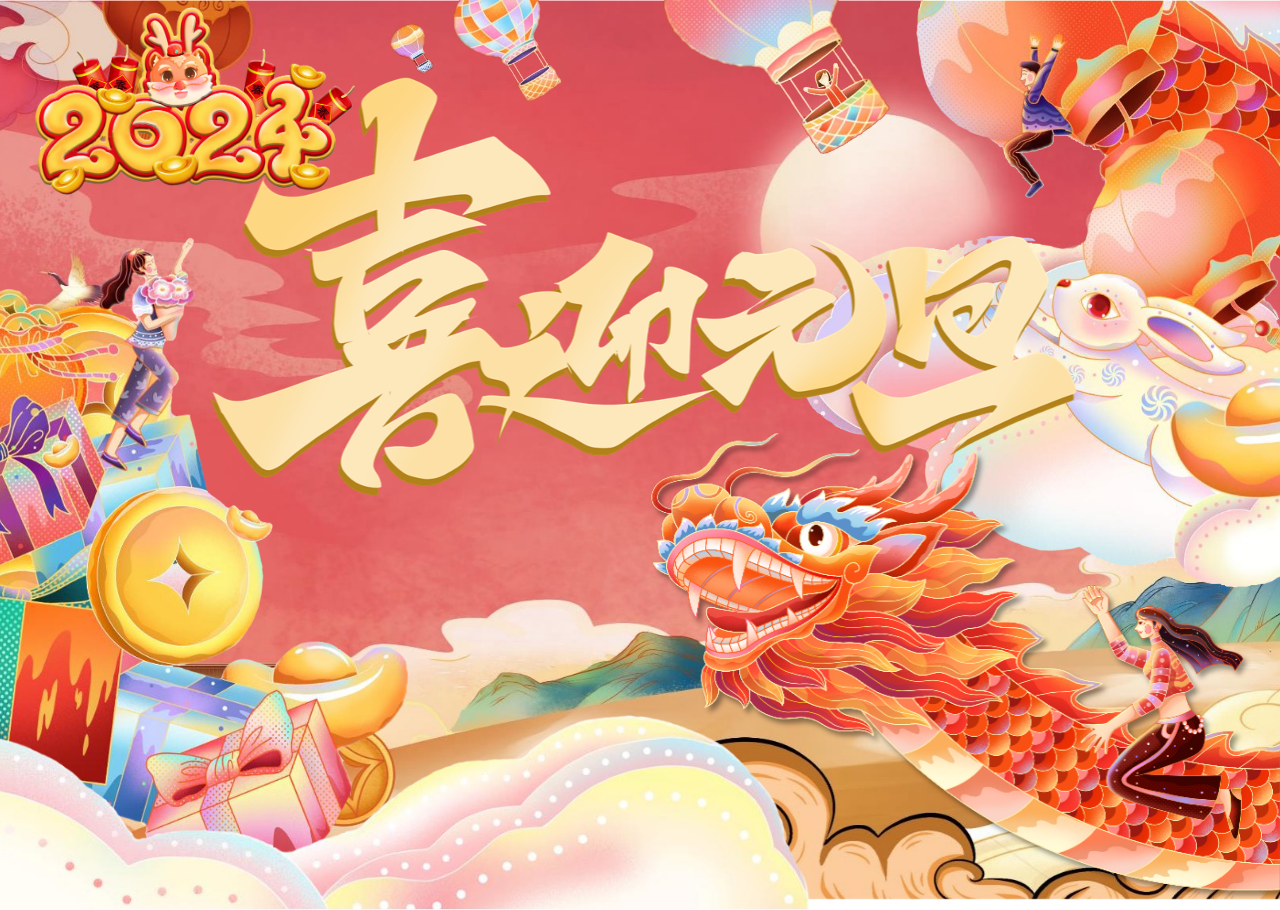
<file: index.html>
<!DOCTYPE html>
<html lang="zh-cn">

<head>
    <meta charset="UTF-8">
    <meta name="viewport" content="width=device-width, initial-scale=1.0">
    <meta http-equiv="X-UA-Compatible" content="ie=edge">
    <link rel="stylesheet" href="./main.css" type="text/css" />
    <title>NewYear</title>
</head>

<body>
    <div class="page-container">
        <div class="page-item page1">
            <img alt src="./bgp.jpg" class="fullweb" />
            <div class="bubble-container">
                <div class="bubble bubble-1"></div>
                <div class="bubble bubble-2"></div>
                <div class="bubble bubble-3"></div>
                <div class="bubble bubble-4"></div>
                <div class="bubble bubble-5"></div>
                <div class="bubble bubble-6"></div>
                <div class="bubble bubble-7"></div>
                <div class="bubble bubble-8"></div>
            </div>
            <img alt src="./qiqiu.png" class="denglongtop" />
            <img alt src="./bgright.png" class="righttopimg" />
            <img alt src="./gift.png" class="giftimg" />
            <img alt src="./yuandan.png" id="yuandan" class="yuandanimg" />
            <img alt src="./cloudbottom.png" class="botttomclludimg" />
            <img alt src="./2024.png" class="s2024" id="s2024" />
            <img alt src="./long.png" id="long" class="long" />
        </div>
    </div>
</body>

</html>
</file>
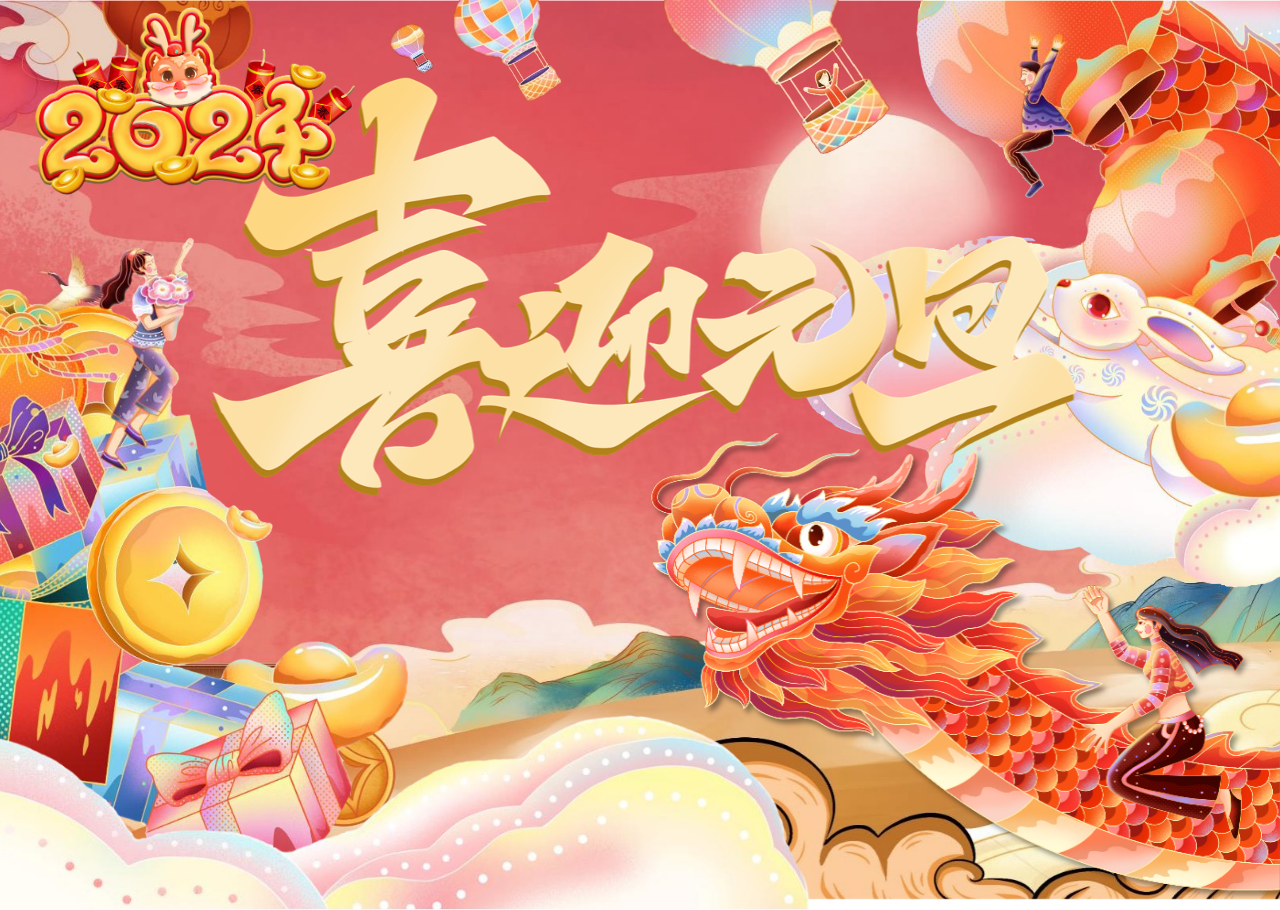
<file: NewYear.html>
<!DOCTYPE html>
<html lang="zh-cn">

<head>
    <meta charset="UTF-8">
    <meta name="viewport" content="width=device-width, initial-scale=1.0">
    <meta http-equiv="X-UA-Compatible" content="ie=edge">
    <link rel="stylesheet" href="./main.css" type="text/css" />
    <title>NewYear</title>
</head>

<body>
    <div class="page-container">
        <div class="page-item page1">
            <img alt src="./bgp.jpg" class="fullweb" />
            <div class="bubble-container">
                <div class="bubble bubble-1"></div>
                <div class="bubble bubble-2"></div>
                <div class="bubble bubble-3"></div>
                <div class="bubble bubble-4"></div>
                <div class="bubble bubble-5"></div>
                <div class="bubble bubble-6"></div>
                <div class="bubble bubble-7"></div>
                <div class="bubble bubble-8"></div>
            </div>
            <img alt src="./qiqiu.png" class="denglongtop" />
            <img alt src="./bgright.png" class="righttopimg" />
            <img alt src="./gift.png" class="giftimg" />
            <img alt src="./yuandan.png" id="yuandan" class="yuandanimg" />
            <img alt src="./cloudbottom.png" class="botttomclludimg" />
            <img alt src="./2024.png" class="s2024" id="s2024" />
            <img alt src="./long.png" id="long" class="long" />
        </div>
    </div>
</body>

</html>
</file>
<file: main.css>
body {
    margin: 0;
    padding: 0;
    overflow: hidden;
    user-select: none;
    display: block;
}

.dpf {
    display: flex;
    align-items: center;
    justify-content: center;
}

.page-item {
    height: 100vh;
    width: 100vw;
}

.fullweb {
    position: absolute;
    bottom: 0;
    width: 100%;
    height: 100%;
    object-fit: cover;
}

.page-container {
    position: relative;
    height: 100vh;
    top: 0;
    transition: all .6s ease;
    touch-action: none;
}
.page1 {
    background-image: radial-gradient(#9a281f, #bc291c);
    perspective-origin: 20% center;
    z-index: 1;
    position: relative;
    perspective: 100vw;
    display: flex;
    justify-content: center;
    align-items: center;
}

.long {
    position: absolute;
    transition: 2s;
    bottom: -5px;
    height: 500px;
    right: -13px;
    pointer-events: none;
    animation: longAnimation 4s ease-in-out infinite;
}

.righttopimg {
    position: absolute;
    top: 0;
    height: 600px;
    right: -15px;
    animation: rbAnimation 4s ease-in-out infinite;
    animation-delay: 2s;
}

.yuandanimg {
    position: absolute;
    top: 6%;
    right: 50%;
    transition: 2s;
    transform: translateY(0) translateX(50%);
    animation: TYAnimation 4s ease-in-out infinite;
    animation-delay: 1.5s;
}

.JSimg {
    height: 60%;
    opacity: 0;
    bottom: 55px;
    transition: all .5s;
    position: absolute;
}

.jstitle {
    display: flex;
    position: absolute;
    top: calc(50% - 35px);
    left: calc(50% - 213px);
    transition: .8s;
}

.titlesec {
    width: 10%;
    display: flex;
    align-items: center;
}

.giftimg {
    position: absolute;
    bottom: 23px;
    height: 650px;
    left: -13px;
    animation: giftAnimation 4s ease-in-out infinite;
    animation-delay: 1.5s;
}

.botttomclludimg {
    position: absolute;
    bottom: -10px;
    height: 220px;
    left: -13px;
    pointer-events: none;
    animation: bcAnimation 4s ease-in-out infinite;
    animation-delay: 2s;
}

@keyframes rbAnimation {
    0% {
        right: -10px;
    }

    50% {
        right: 0;
    }

    100% {
        right: -10px;
    }
}

@keyframes qqAnimation {
    0% {
        transform: translateX(0);
    }

    50% {
        transform: translateX(10px);
    }

    100% {
        transform: translateX(0);
    }
}

@keyframes TYAnimation {
    0% {
        transform: translateY(0) translateX(50%);
    }

    50% {
        transform: translateY(10px) translateX(50%);
    }

    100% {
        transform: translateY(0) translateX(50%);
    }
}

@keyframes bcAnimation {
    0% {
        bottom: -10px;
        left: -13px;
    }

    50% {
        bottom: 0px;
        left: -15px;
    }

    100% {
        bottom: -10px;
        left: -13px;
    }
}

@keyframes giftAnimation {
    0% {
        bottom: 23px;
        left: -13px;
    }

    50% {
        bottom: 16px;
        left: 0;
    }

    100% {
        bottom: 23px;
        left: -13px;
    }
}

@keyframes longAnimation {
    0% {
        bottom: -5px;
    }

    50% {
        bottom: 10px;
    }

    100% {
        bottom: -5px;
    }
}

@keyframes s2024Animation {
    0% {
        top: 0;
    }

    50% {
        top: -5px;
    }

    100% {
        top: 0;
    }
}

.yanhua2 {
    position: absolute;
    bottom: 80px;
    width: 280px;
    height: 280px;
    right: 40px;
}

.denglongtop {
    position: absolute;
    top: 0;
    left: calc(50vw - 250px);
    width: 500px;
    transition: 1.5s;
    animation: qqAnimation 4s ease-in-out infinite;
    animation-delay: 3s;
}

.s2024 {
    position: absolute;
    top: 0;
    height: 200px;
    left: 20px;
    transition: .8s;
    animation: s2024Animation 4s ease-in-out infinite;
    animation-delay: 3s;
}

.denglongright {
    position: fixed;
    width: 280px;
    height: 280px;
    right: 0;
}

.bubble-container {
    position: absolute;
    width: 100%;
    height: 100%;
    z-index: 0;
    overflow: hidden;
    top: 0;
    left: 0;
}

.bubble-container .bubble {
    position: absolute;
    bottom: -10rem;
    width: 4rem;
    height: 4rem;
    background-color: #f1f1f1;
    border-radius: 50%;
    opacity: .5;
    animation: rise 10s infinite ease;
}

.bubble-container .bubble-1 {
    width: 4rem;
    height: 4rem;
    left: 10%;
    animation: 8s;
}

.bubble-container .bubble-2 {
    width: 2rem;
    height: 2rem;
    left: 20%;
    animation-duration: 5s;
    animation-delay: 1s;
}

.bubble-container .bubble-3 {
    width: 5rem;
    height: 5rem;
    left: 35%;
    animation-duration: 7s;
    animation-delay: 2s;
}

.bubble-container .bubble-4 {
    width: 8rem;
    height: 8rem;
    left: 50%;
    animation-duration: 11s;
    animation-delay: 0s;
}

.bubble-container .bubble-5 {
    width: 3.5rem;
    height: 3，5rem;
    left: 55%;
    animation-duration: 6s;
    animation-delay: 1s;
}

.bubble-container .bubble-6 {
    width: 4.5rem;
    height: 4，5rem;
    left: 65%;
    animation-duration: 8s;
    animation-delay: 3s;
}

.bubble-container .bubble-7 {
    width: 9rem;
    height: 9rem;
    left: 75%;
    animation-duration: 12s;
    animation-delay: 2s;
}

.bubble-container .bubble-8 {
    width: 2.5rem;
    height: 2.5rem;
    left: 80%;
    animation-duration: 6s;
    animation-delay: 2s;
}


@keyframes rise {
    0% {
        bottom: -10rem;
        transform: translateX(0);
    }

    50% {
        transform: translate(10rem);
    }

    100% {
        bottom: 1080px;
        transform: translateX(-20rem);
    }
}
</file>
